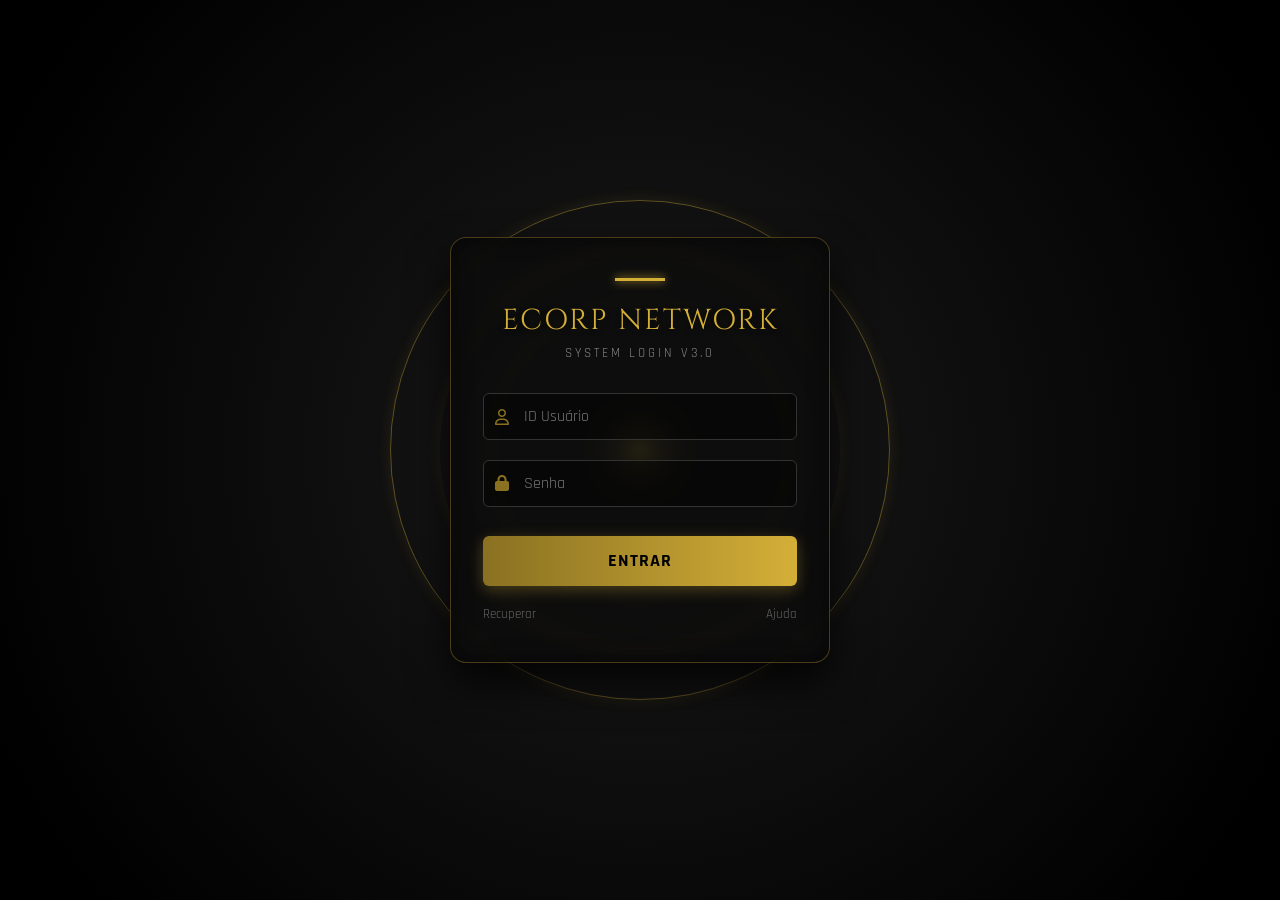
<file: templates/login.html>
<!DOCTYPE html>
<html lang="pt-BR">
<head>
  <meta charset="UTF-8" />
  <title>Acesso Ecorp Network</title>
  <meta name="viewport" content="width=device-width, initial-scale=1.0, maximum-scale=1.0, user-scalable=no">
  
  <link rel="preconnect" href="https://fonts.googleapis.com">
  <link rel="preconnect" href="https://fonts.gstatic.com" crossorigin>
  <link href="https://fonts.googleapis.com/css2?family=Cinzel:wght@500;700&family=Rajdhani:wght@400;500;700&display=swap" rel="stylesheet">
  <link rel="stylesheet" href="https://cdnjs.cloudflare.com/ajax/libs/font-awesome/6.4.0/css/all.min.css">

  <style>
    :root {
      --gold-primary: #D4AF37;
      --gold-glow: #FFD700;
      --gold-dark: #8a7122;
      --obsidian: #050505;
      --glass-surface: rgba(12, 12, 12, 0.80);
      --glass-border: rgba(212, 175, 55, 0.3);
      --text-main: #F0F0F0;
    }

    * {
      box-sizing: border-box;
      margin: 0;
      padding: 0;
      -webkit-tap-highlight-color: transparent;
    }

    body {
      min-height: 100vh;
      min-height: 100dvh;
      display: flex;
      justify-content: center;
      align-items: center;
      background-color: var(--obsidian);
      background-image: radial-gradient(circle at center, #1a1a1a 0%, #000000 90%);
      font-family: 'Rajdhani', sans-serif;
      overflow: hidden;
      position: relative;
    }

    /* --- GIROSCÓPIO 3D (FUNDO) --- */
    .scene-container {
      position: fixed;
      top: 0;
      left: 0;
      width: 100%;
      height: 100%;
      display: flex;
      justify-content: center;
      align-items: center;
      perspective: 1000px;
      z-index: 0;
      pointer-events: none;
    }

    .gyro-system {
      position: relative;
      transform-style: preserve-3d;
      width: 500px; 
      height: 500px;
    }

    .ring {
      position: absolute;
      top: 50%;
      left: 50%;
      border-radius: 50%;
      transform-style: preserve-3d;
      box-shadow: 0 0 15px rgba(212, 175, 55, 0.1);
    }

    .ring-1 {
      width: 100%;
      height: 100%;
      margin-left: -50%;
      margin-top: -50%;
      border: 1px solid rgba(212, 175, 55, 0.4);
      animation: spinVertical 12s linear infinite;
    }

    .ring-2 {
      width: 80%;
      height: 80%;
      margin-left: -40%;
      margin-top: -40%;
      border: 2px solid var(--gold-dark);
      border-left: 2px solid transparent;
      border-right: 2px solid transparent;
      animation: spinHorizontal 15s linear infinite;
    }

    .ring-3 {
      width: 60%;
      height: 60%;
      margin-left: -30%;
      margin-top: -30%;
      border: 1px dashed var(--gold-glow);
      animation: spinChaos 20s linear infinite;
    }

    .core {
      position: absolute;
      top: 50%;
      left: 50%;
      transform: translate(-50%, -50%);
      width: 40px;
      height: 40px;
      background: radial-gradient(circle, var(--gold-primary) 0%, transparent 70%);
      box-shadow: 0 0 30px var(--gold-primary);
      border-radius: 50%;
      animation: pulse 2s ease-in-out infinite;
    }

    /* --- CARD DE LOGIN --- */
    .card-wrapper {
      position: relative;
      z-index: 10;
      width: 90%;
      max-width: 380px;
      background: var(--glass-surface);
      backdrop-filter: blur(8px);
      -webkit-backdrop-filter: blur(8px);
      border: 1px solid var(--glass-border);
      border-radius: 16px;
      padding: 2.5rem 2rem;
      box-shadow: 
        0 20px 40px rgba(0,0,0,0.8),
        inset 0 0 20px rgba(0,0,0,0.5);
      opacity: 0;
      animation: fadeInUp 1s ease-out forwards 0.5s;
    }

    .card-line {
      width: 50px;
      height: 3px;
      background: var(--gold-primary);
      margin: 0 auto 20px;
      box-shadow: 0 0 10px var(--gold-primary);
    }

    .brand-section {
      text-align: center;
      margin-bottom: 2rem;
    }

    .brand-title {
      font-family: 'Cinzel', serif;
      font-size: 1.8rem;
      color: var(--gold-primary);
      text-transform: uppercase;
      letter-spacing: 2px;
      margin-bottom: 5px;
      text-shadow: 0 2px 5px rgba(0,0,0,0.5);
    }

    .brand-sub {
      color: #888;
      font-size: 0.8rem;
      letter-spacing: 3px;
      text-transform: uppercase;
    }

    .input-group {
      position: relative;
      margin-bottom: 1.2rem;
    }

    .custom-input {
      width: 100%;
      background: rgba(0,0,0,0.4);
      border: 1px solid #333;
      padding: 12px 12px 12px 40px;
      color: white;
      border-radius: 6px;
      font-family: 'Rajdhani', sans-serif;
      font-size: 1rem;
      outline: none;
      transition: 0.3s;
    }

    .custom-input:focus {
      border-color: var(--gold-primary);
      box-shadow: 0 0 10px rgba(212, 175, 55, 0.2);
    }

    .input-icon {
      position: absolute;
      left: 12px;
      top: 50%;
      transform: translateY(-50%);
      color: var(--gold-dark);
      font-size: 1rem;
    }

    .btn-login {
      width: 100%;
      padding: 14px;
      margin-top: 10px;
      background: linear-gradient(90deg, var(--gold-dark), var(--gold-primary));
      border: none;
      border-radius: 6px;
      color: #000;
      font-weight: bold;
      text-transform: uppercase;
      letter-spacing: 1px;
      font-family: 'Rajdhani', sans-serif;
      font-size: 1.1rem;
      cursor: pointer;
      box-shadow: 0 4px 15px rgba(212, 175, 55, 0.3);
      transition: transform 0.2s;
    }

    .btn-login:active {
      transform: scale(0.98);
    }

    .footer-links {
      margin-top: 20px;
      display: flex;
      justify-content: space-between;
      font-size: 0.8rem;
    }

    .footer-links a {
      color: #666;
      text-decoration: none;
    }

    @keyframes spinVertical {
      0% { transform: rotateY(0deg) rotateX(15deg); }
      100% { transform: rotateY(360deg) rotateX(15deg); }
    }

    @keyframes spinHorizontal {
      0% { transform: rotateX(0deg) rotateZ(15deg); }
      100% { transform: rotateX(360deg) rotateZ(15deg); }
    }

    @keyframes spinChaos {
      0% { transform: rotate3d(1, 1, 1, 0deg); }
      100% { transform: rotate3d(1, 1, 1, 360deg); }
    }

    @keyframes pulse {
      0%, 100% { opacity: 0.6; transform: translate(-50%, -50%) scale(1); }
      50% { opacity: 1; transform: translate(-50%, -50%) scale(1.2); }
    }

    @keyframes fadeInUp {
      from { transform: translateY(20px); opacity: 0; }
      to { opacity: 1; transform: translateY(0); }
    }

    @media (max-width: 600px) {
      .card-wrapper {
        width: 85%;
        padding: 1.8rem 1.5rem;
        margin-top: -20px;
      }

      .brand-title {
        font-size: 1.5rem;
      }
      
      .custom-input {
        font-size: 16px;
        padding: 10px 10px 10px 35px;
      }

      .btn-login {
        padding: 12px;
      }

      .gyro-system {
        width: 110vw; 
        height: 110vw;
        max-width: none;
        max-height: none;
      }
      
      .ring {
        border-width: 2px;
        opacity: 0.7;
      }
    }

    @media (max-width: 360px) {
      .card-wrapper {
        width: 92%;
        padding: 1.2rem;
      }
    }
  </style>
</head>
<body>

  <div class="scene-container">
    <div class="gyro-system">
      <div class="core"></div>
      <div class="ring ring-1"></div>
      <div class="ring ring-2"></div>
      <div class="ring ring-3"></div>
    </div>
  </div>

  <div class="card-wrapper">
    <div class="card-line"></div>
    
    <div class="brand-section">
      <div class="brand-title">Ecorp Network</div>
      <div class="brand-sub">System Login v3.0</div>
    </div>

    <!-- FORM agora envia pro back-end -->
    <form id="loginForm" method="POST" action="/login">
      <div class="input-group">
        <i class="fa-regular fa-user input-icon"></i>
        <input
          type="text"
          class="custom-input"
          placeholder="ID Usuário"
          required
          name="username"
          autocomplete="username"
        >
      </div>

      <div class="input-group">
        <i class="fa-solid fa-lock input-icon"></i>
        <input
          type="password"
          class="custom-input"
          placeholder="Senha"
          required
          name="password"
          autocomplete="current-password"
        >
      </div>

      <button type="submit" class="btn-login">
        Entrar
      </button>

      <div class="footer-links">
        <a href="#">Recuperar</a>
        <a href="#">Ajuda</a>
      </div>
    </form>
  </div>

  <script>
    // Efeito de spinner no botão, mas SEM bloquear o envio pro servidor
    document.getElementById('loginForm').addEventListener('submit', function() {
      const btn = document.querySelector('.btn-login');
      btn.innerHTML = '<i class="fa-solid fa-circle-notch fa-spin"></i> Acessando...';
      btn.style.opacity = '0.8';
      btn.disabled = true;
      // não tem preventDefault, então o formulário é enviado normalmente
    });

    // Paralaxe sutil (como no seu original)
    document.addEventListener('mousemove', (e) => {
      const scene = document.querySelector('.gyro-system');
      const x = (window.innerWidth - e.pageX * 2) / 100;
      const y = (window.innerHeight - e.pageY * 2) / 100;
      
      if (window.innerWidth > 768) {
        scene.style.transform = `rotateY(${x}deg) rotateX(${y}deg)`;
      }
    });
  </script>
</body>
</html>
</file>
